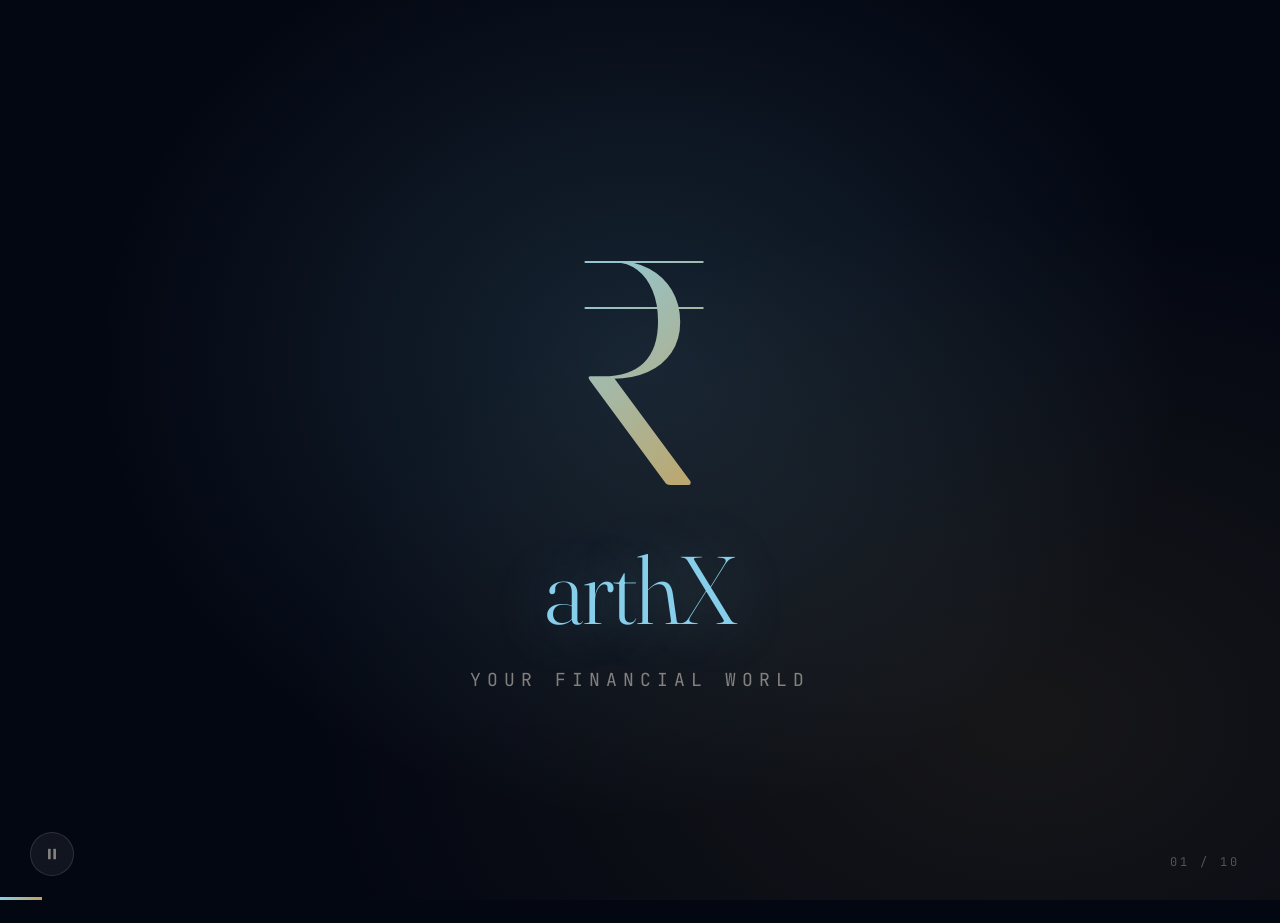
<file: brag-output/launch-video.html>
<!DOCTYPE html>
<html lang="en">
<head>
  <meta charset="UTF-8"/>
  <meta name="viewport" content="width=device-width, initial-scale=1.0"/>
  <title>arthX — Launch Video</title>
  <link href="https://fonts.googleapis.com/css2?family=Fraunces:opsz,wght@9..144,300..600&family=Space+Grotesk:wght@300;400;500;600&family=JetBrains+Mono:wght@100..800&display=swap" rel="stylesheet">
  <style>
    *, *::before, *::after { margin:0; padding:0; box-sizing:border-box; }

    :root {
      --bg: #030712;
      --sky: #87ceeb;
      --gold: #c5a059;
      --cream: #f3ece0;
      --mono: 'JetBrains Mono', monospace;
      --serif: 'Fraunces', serif;
      --sans: 'Space Grotesk', sans-serif;
    }

    body {
      background: var(--bg);
      color: var(--cream);
      font-family: var(--sans);
      overflow: hidden;
      width: 100vw;
      height: 100vh;
    }

    .scene {
      position: absolute;
      inset: 0;
      display: flex;
      align-items: center;
      justify-content: center;
      flex-direction: column;
      text-align: center;
      padding: 40px;
      opacity: 0;
      transform: scale(1.05);
      transition: opacity 1.2s cubic-bezier(0.25,1,0.5,1), transform 1.2s cubic-bezier(0.25,1,0.5,1);
      pointer-events: none;
    }
    .scene.active {
      opacity: 1;
      transform: scale(1);
      pointer-events: auto;
    }
    .scene.exit {
      opacity: 0;
      transform: scale(0.95);
    }

    /* ── Scene 1: Intro / Logo ── */
    .s1-bg {
      position: absolute;
      inset: 0;
      background:
        radial-gradient(ellipse at 50% 40%, rgba(135,206,235,0.15) 0%, transparent 60%),
        radial-gradient(ellipse at 80% 80%, rgba(197,160,89,0.1) 0%, transparent 50%),
        var(--bg);
    }
    .s1-rupee {
      font-family: var(--serif);
      font-size: 320px;
      font-weight: 300;
      color: transparent;
      background: linear-gradient(135deg, var(--sky), var(--gold));
      -webkit-background-clip: text;
      background-clip: text;
      opacity: 0;
      animation: rupeeIn 2s 0.5s forwards;
      line-height: 1;
    }
    @keyframes rupeeIn {
      0% { opacity:0; transform:scale(0.3) rotate(-20deg); filter:blur(20px); }
      60% { opacity:1; transform:scale(1.1) rotate(2deg); filter:blur(0); }
      100% { opacity:1; transform:scale(1) rotate(0deg); filter:blur(0); }
    }
    .s1-logo {
      font-family: var(--serif);
      font-size: 96px;
      font-weight: 300;
      letter-spacing: -2px;
      color: var(--sky);
      text-shadow: 0 0 60px rgba(135,206,235,0.4);
      opacity: 0;
      animation: fadeUp 1.2s 1.8s forwards;
    }
    .s1-tagline {
      font-family: var(--mono);
      font-size: 18px;
      letter-spacing: 6px;
      color: rgba(243,236,224,0.5);
      margin-top: 20px;
      opacity: 0;
      animation: fadeUp 1s 2.4s forwards;
    }
    @keyframes fadeUp {
      from { opacity:0; transform:translateY(30px); }
      to { opacity:1; transform:translateY(0); }
    }

    /* ── Scene 2: Problem ── */
    .s2-content {
      text-align: center;
      max-width: 1200px;
    }
    .s2-stat {
      font-family: var(--serif);
      font-size: 180px;
      font-weight: 300;
      background: linear-gradient(135deg, #ff6b6b, #ff9f43);
      -webkit-background-clip: text;
      background-clip: text;
      color: transparent;
      opacity: 0;
      animation: fadeUp 1s 0.3s forwards;
      line-height: 1;
    }
    .s2-text {
      font-size: 36px;
      font-weight: 300;
      color: rgba(243,236,224,0.7);
      margin-top: 30px;
      opacity: 0;
      animation: fadeUp 1s 0.8s forwards;
      line-height: 1.5;
    }
    .s2-sub {
      font-family: var(--mono);
      font-size: 14px;
      letter-spacing: 4px;
      color: rgba(255,107,107,0.6);
      margin-top: 20px;
      opacity: 0;
      animation: fadeUp 1s 1.2s forwards;
    }

    /* ── Scene 3: Solution ── */
    .s3-content {
      text-align: center;
      max-width: 1400px;
    }
    .s3-kicker {
      font-family: var(--mono);
      font-size: 14px;
      letter-spacing: 6px;
      color: var(--sky);
      opacity: 0;
      animation: fadeUp 0.8s 0.2s forwards;
    }
    .s3-heading {
      font-family: var(--serif);
      font-size: 100px;
      font-weight: 300;
      line-height: 1.15;
      margin-top: 30px;
      opacity: 0;
      animation: fadeUp 1s 0.6s forwards;
    }
    .s3-heading em {
      font-style: italic;
      color: var(--sky);
    }
    .s3-desc {
      font-size: 28px;
      font-weight: 300;
      color: rgba(243,236,224,0.6);
      margin-top: 30px;
      max-width: 900px;
      margin-left: auto;
      margin-right: auto;
      line-height: 1.6;
      opacity: 0;
      animation: fadeUp 1s 1s forwards;
    }

    /* ── Scene 4: Features Grid ── */
    .s4-content {
      width: 100%;
      padding: 0 120px;
    }
    .s4-kicker {
      font-family: var(--mono);
      font-size: 14px;
      letter-spacing: 6px;
      color: var(--gold);
      margin-bottom: 50px;
      text-align: center;
      opacity: 0;
      animation: fadeUp 0.8s 0.2s forwards;
    }
    .s4-grid {
      display: grid;
      grid-template-columns: repeat(3, 1fr);
      gap: 30px;
    }
    .s4-card {
      background: rgba(255,255,255,0.03);
      border: 1px solid rgba(255,255,255,0.06);
      border-radius: 20px;
      padding: 50px 40px;
      backdrop-filter: blur(10px);
      opacity: 0;
      transform: translateY(40px);
    }
    .s4-card-num {
      font-family: var(--mono);
      font-size: 12px;
      color: var(--sky);
      letter-spacing: 3px;
      margin-bottom: 20px;
    }
    .s4-card h3 {
      font-family: var(--serif);
      font-size: 32px;
      font-weight: 400;
      margin-bottom: 15px;
    }
    .s4-card p {
      font-size: 16px;
      font-weight: 300;
      color: rgba(243,236,224,0.5);
      line-height: 1.6;
    }

    /* ── Scene 5: Dashboard Showcase ── */
    .s5-content {
      text-align: center;
      max-width: 1600px;
      width: 100%;
      padding: 0 80px;
    }
    .s5-kicker {
      font-family: var(--mono);
      font-size: 14px;
      letter-spacing: 6px;
      color: var(--sky);
      opacity: 0;
      animation: fadeUp 0.8s 0.2s forwards;
    }
    .s5-heading {
      font-family: var(--serif);
      font-size: 72px;
      font-weight: 300;
      margin: 20px 0 50px;
      opacity: 0;
      animation: fadeUp 1s 0.5s forwards;
    }
    .s5-modules {
      display: flex;
      gap: 20px;
      justify-content: center;
      flex-wrap: wrap;
    }
    .s5-mod {
      background: rgba(135,206,235,0.08);
      border: 1px solid rgba(135,206,235,0.15);
      border-radius: 12px;
      padding: 18px 32px;
      font-family: var(--mono);
      font-size: 13px;
      letter-spacing: 2px;
      color: var(--sky);
      opacity: 0;
      transform: translateY(20px) scale(0.9);
    }

    /* ── Scene 6: AI Assistant ── */
    .s6-content {
      text-align: center;
      max-width: 1200px;
    }
    .s6-ai-glow {
      width: 200px;
      height: 200px;
      border-radius: 50%;
      background: radial-gradient(circle, rgba(135,206,235,0.3), transparent 70%);
      margin: 0 auto 40px;
      display: flex;
      align-items: center;
      justify-content: center;
      opacity: 0;
      animation: pulseGlow 2s 0.3s forwards;
    }
    @keyframes pulseGlow {
      0% { opacity:0; transform:scale(0.5); }
      50% { opacity:1; transform:scale(1.1); }
      100% { opacity:1; transform:scale(1); }
    }
    .s6-ai-icon {
      font-size: 80px;
      color: var(--sky);
    }
    .s6-heading {
      font-family: var(--serif);
      font-size: 80px;
      font-weight: 300;
      opacity: 0;
      animation: fadeUp 1s 0.6s forwards;
    }
    .s6-heading em { font-style: italic; color: var(--sky); }
    .s6-chat {
      margin-top: 40px;
      background: rgba(255,255,255,0.03);
      border: 1px solid rgba(255,255,255,0.08);
      border-radius: 16px;
      padding: 30px 50px;
      font-size: 22px;
      font-weight: 300;
      color: rgba(243,236,224,0.6);
      font-style: italic;
      opacity: 0;
      animation: fadeUp 1s 1s forwards;
    }

    /* ── Scene 7: Multilingual ── */
    .s7-content { text-align: center; }
    .s7-heading {
      font-family: var(--serif);
      font-size: 72px;
      font-weight: 300;
      margin-bottom: 60px;
      opacity: 0;
      animation: fadeUp 1s 0.3s forwards;
    }
    .s7-langs {
      display: flex;
      gap: 30px;
      flex-wrap: wrap;
      justify-content: center;
      max-width: 1200px;
    }
    .s7-lang {
      font-family: var(--mono);
      font-size: 16px;
      letter-spacing: 3px;
      padding: 15px 30px;
      border: 1px solid rgba(135,206,235,0.15);
      border-radius: 40px;
      color: var(--sky);
      opacity: 0;
      transform: scale(0.8);
    }

    /* ── Scene 8: XP / Gamification ── */
    .s8-content { text-align: center; }
    .s8-kicker {
      font-family: var(--mono);
      font-size: 14px;
      letter-spacing: 6px;
      color: var(--gold);
      opacity: 0;
      animation: fadeUp 0.8s 0.2s forwards;
    }
    .s8-heading {
      font-family: var(--serif);
      font-size: 72px;
      font-weight: 300;
      margin: 20px 0 50px;
      opacity: 0;
      animation: fadeUp 1s 0.5s forwards;
    }
    .s8-heading em { font-style: italic; color: var(--sky); }
    .s8-ranks {
      display: flex;
      gap: 30px;
      justify-content: center;
      align-items: flex-end;
    }
    .s8-rank {
      display: flex;
      flex-direction: column;
      align-items: center;
      gap: 15px;
      opacity: 0;
      transform: translateY(30px);
    }
    .s8-rank-bar {
      width: 80px;
      border-radius: 8px 8px 0 0;
      background: linear-gradient(180deg, var(--sky), rgba(135,206,235,0.2));
    }
    .s8-rank-name {
      font-family: var(--mono);
      font-size: 13px;
      letter-spacing: 2px;
      color: var(--cream);
    }
    .s8-rank-xp {
      font-family: var(--mono);
      font-size: 11px;
      color: rgba(243,236,224,0.4);
    }

    /* ── Scene 9: Government Schemes ── */
    .s9-content { text-align: center; max-width: 1300px; }
    .s9-kicker {
      font-family: var(--mono);
      font-size: 14px;
      letter-spacing: 6px;
      color: #FF9800;
      opacity: 0;
      animation: fadeUp 0.8s 0.2s forwards;
    }
    .s9-heading {
      font-family: var(--serif);
      font-size: 72px;
      font-weight: 300;
      margin: 20px 0 50px;
      opacity: 0;
      animation: fadeUp 1s 0.5s forwards;
    }
    .s9-heading em { font-style: italic; color: #FF9800; }
    .s9-schemes {
      display: flex;
      gap: 25px;
      justify-content: center;
      flex-wrap: wrap;
    }
    .s9-scheme {
      background: rgba(255,152,0,0.06);
      border: 1px solid rgba(255,152,0,0.15);
      border-radius: 16px;
      padding: 30px 40px;
      min-width: 280px;
      text-align: left;
      opacity: 0;
      transform: translateY(30px);
    }
    .s9-scheme h4 {
      font-family: var(--serif);
      font-size: 24px;
      font-weight: 400;
      margin-bottom: 8px;
      color: #FF9800;
    }
    .s9-scheme p {
      font-size: 14px;
      font-weight: 300;
      color: rgba(243,236,224,0.5);
      line-height: 1.5;
    }

    /* ── Scene 10: CTA / Finale ── */
    .s10-bg {
      position: absolute;
      inset: 0;
      background:
        radial-gradient(ellipse at 30% 50%, rgba(135,206,235,0.12) 0%, transparent 50%),
        radial-gradient(ellipse at 70% 50%, rgba(197,160,89,0.1) 0%, transparent 50%),
        var(--bg);
    }
    .s10-content { text-align: center; position: relative; z-index: 1; }
    .s10-heading {
      font-family: var(--serif);
      font-size: 110px;
      font-weight: 300;
      line-height: 1.15;
      opacity: 0;
      animation: fadeUp 1.2s 0.3s forwards;
    }
    .s10-heading em { font-style: italic; color: var(--sky); }
    .s10-sub {
      font-family: var(--mono);
      font-size: 20px;
      letter-spacing: 8px;
      color: var(--gold);
      margin-top: 40px;
      opacity: 0;
      animation: fadeUp 1s 1s forwards;
    }

    /* ── Progress bar ── */
    .progress-bar {
      position: fixed;
      bottom: 0;
      left: 0;
      height: 3px;
      background: linear-gradient(90deg, var(--sky), var(--gold));
      z-index: 999;
      transition: width 0.3s linear;
    }

    /* ── Scene counter ── */
    .scene-counter {
      position: fixed;
      bottom: 30px;
      right: 40px;
      font-family: var(--mono);
      font-size: 12px;
      letter-spacing: 3px;
      color: rgba(243,236,224,0.3);
      z-index: 999;
    }

    /* ── Particles ── */
    .particle {
      position: fixed;
      width: 2px;
      height: 2px;
      background: var(--sky);
      border-radius: 50%;
      opacity: 0;
      pointer-events: none;
      z-index: 0;
    }

    /* ── Pause button ── */
    .pause-btn {
      position: fixed;
      bottom: 24px;
      left: 30px;
      z-index: 1000;
      background: rgba(255,255,255,0.06);
      border: 1px solid rgba(255,255,255,0.12);
      border-radius: 50%;
      width: 44px;
      height: 44px;
      display: flex;
      align-items: center;
      justify-content: center;
      cursor: pointer;
      transition: all 0.3s ease;
      backdrop-filter: blur(8px);
    }
    .pause-btn:hover {
      background: rgba(255,255,255,0.12);
      border-color: rgba(255,255,255,0.25);
      transform: scale(1.1);
    }
    .pause-btn svg {
      fill: rgba(243,236,224,0.5);
      transition: fill 0.3s ease;
    }
    .pause-btn:hover svg { fill: rgba(243,236,224,0.9); }
  </style>
</head>
<body>

  <!-- Ambient particles -->
  <div id="particles"></div>

  <!-- Progress -->
  <div class="progress-bar" id="progress"></div>
  <div class="scene-counter" id="counter">01 / 10</div>
  <button class="pause-btn" id="pauseBtn" aria-label="Pause">
    <svg id="pauseIcon" width="16" height="16" viewBox="0 0 24 24"><rect x="6" y="4" width="4" height="16" rx="1"/><rect x="14" y="4" width="4" height="16" rx="1"/></svg>
    <svg id="playIcon" width="16" height="16" viewBox="0 0 24 24" style="display:none;"><path d="M8 5v14l11-7z"/></svg>
  </button>

  <!-- SCENE 1: Intro -->
  <div class="scene active" id="scene1">
    <div class="s1-bg"></div>
    <div class="s1-rupee">₹</div>
    <div class="s1-logo">arthX</div>
    <div class="s1-tagline">YOUR FINANCIAL WORLD</div>
  </div>

  <!-- SCENE 2: Problem -->
  <div class="scene" id="scene2">
    <div class="s2-content">
      <div class="s2-stat">76%</div>
      <div class="s2-text">of Indians lack basic<br>financial literacy</div>
      <div class="s2-sub">SOURCE: NATIONAL CENTRE FOR FINANCIAL EDUCATION, 2024</div>
    </div>
  </div>

  <!-- SCENE 3: Solution -->
  <div class="scene" id="scene3">
    <div class="s3-content">
      <div class="s3-kicker">INTRODUCING</div>
      <h1 class="s3-heading">Don't just earn.<br><em>Build</em> what comes next.</h1>
      <p class="s3-desc">arthX is your financial companion — learn, manage, invest, and grow. Built for India's next generation of wealth builders.</p>
    </div>
  </div>

  <!-- SCENE 4: Features -->
  <div class="scene" id="scene4">
    <div class="s4-content">
      <div class="s4-kicker">EVERYTHING YOU NEED</div>
      <div class="s4-grid">
        <div class="s4-card" id="card1">
          <div class="s4-card-num">01</div>
          <h3>Money Manager</h3>
          <p>Track expenses, calculate net worth, and understand where every rupee goes.</p>
        </div>
        <div class="s4-card" id="card2">
          <div class="s4-card-num">02</div>
          <h3>Portfolio Builder</h3>
          <p>Build and simulate investment portfolios with real compound growth projections.</p>
        </div>
        <div class="s4-card" id="card3">
          <div class="s4-card-num">03</div>
          <h3>arthX Academy</h3>
          <p>Curated video courses on finance, entrepreneurship, and government schemes. Earn XP as you learn.</p>
        </div>
        <div class="s4-card" id="card4">
          <div class="s4-card-num">04</div>
          <h3>Rural Enterprise Advisor</h3>
          <p>Business assessment, market analysis, and scheme calculators for rural entrepreneurs.</p>
        </div>
        <div class="s4-card" id="card5">
          <div class="s4-card-num">05</div>
          <h3>Tax & Safety Centre</h3>
          <p>Understand taxes, protect against fraud, and stay financially safe.</p>
        </div>
        <div class="s4-card" id="card6">
          <div class="s4-card-num">06</div>
          <h3>Financial DNA</h3>
          <p>Discover your financial personality and get personalized guidance.</p>
        </div>
      </div>
    </div>
  </div>

  <!-- SCENE 5: Dashboard -->
  <div class="scene" id="scene5">
    <div class="s5-content">
      <div class="s5-kicker">ONE PREMIUM DASHBOARD</div>
      <h2 class="s5-heading">10 Modules. One Place.</h2>
      <div class="s5-modules">
        <div class="s5-mod" id="mod1">RURAL ENTERPRISE</div>
        <div class="s5-mod" id="mod2">MONEY MANAGER</div>
        <div class="s5-mod" id="mod3">NET WORTH</div>
        <div class="s5-mod" id="mod4">PORTFOLIO</div>
        <div class="s5-mod" id="mod5">PORTFOLIO LAB</div>
        <div class="s5-mod" id="mod6">FINANCIAL DNA</div>
        <div class="s5-mod" id="mod7">ACADEMY</div>
        <div class="s5-mod" id="mod8">COMMUNITY</div>
        <div class="s5-mod" id="mod9">TAX CENTRE</div>
        <div class="s5-mod" id="mod10">SAFETY CENTRE</div>
      </div>
    </div>
  </div>

  <!-- SCENE 6: AI -->
  <div class="scene" id="scene6">
    <div class="s6-content">
      <div class="s6-ai-glow">
        <span class="s6-ai-icon">✦</span>
      </div>
      <h2 class="s6-heading">Powered by<br><em>arthX AI</em></h2>
      <div class="s6-chat">"What happens if I increase my equity allocation to 60%?"</div>
    </div>
  </div>

  <!-- SCENE 7: Multilingual -->
  <div class="scene" id="scene7">
    <div class="s7-content">
      <h2 class="s7-heading">Built for all of India.</h2>
      <div class="s7-langs">
        <div class="s7-lang" id="lang1">ENGLISH</div>
        <div class="s7-lang" id="lang2">हिंदी</div>
        <div class="s7-lang" id="lang3">मराठी</div>
        <div class="s7-lang" id="lang4">বাংলা</div>
        <div class="s7-lang" id="lang5">తెలుగు</div>
        <div class="s7-lang" id="lang6">தமிழ்</div>
        <div class="s7-lang" id="lang7">ગુજરાતી</div>
        <div class="s7-lang" id="lang8">ಕನ್ನಡ</div>
        <div class="s7-lang" id="lang9">മലയാളം</div>
        <div class="s7-lang" id="lang10">ਪੰਜਾਬੀ</div>
      </div>
    </div>
  </div>

  <!-- SCENE 8: XP / Gamification -->
  <div class="scene" id="scene8">
    <div class="s8-content">
      <div class="s8-kicker">LEARN & EARN XP</div>
      <h2 class="s8-heading">Rise through the <em>ranks.</em></h2>
      <div class="s8-ranks">
        <div class="s8-rank" id="rank1">
          <div class="s8-rank-bar" style="height:40px; opacity:0.4;"></div>
          <span class="s8-rank-name">NOVICE</span>
          <span class="s8-rank-xp">0 XP</span>
        </div>
        <div class="s8-rank" id="rank2">
          <div class="s8-rank-bar" style="height:70px; opacity:0.55;"></div>
          <span class="s8-rank-name">APPRENTICE</span>
          <span class="s8-rank-xp">150 XP</span>
        </div>
        <div class="s8-rank" id="rank3">
          <div class="s8-rank-bar" style="height:100px; opacity:0.7;"></div>
          <span class="s8-rank-name">SCHOLAR</span>
          <span class="s8-rank-xp">500 XP</span>
        </div>
        <div class="s8-rank" id="rank4">
          <div class="s8-rank-bar" style="height:140px; opacity:0.85;"></div>
          <span class="s8-rank-name">MASTER</span>
          <span class="s8-rank-xp">1000 XP</span>
        </div>
        <div class="s8-rank" id="rank5">
          <div class="s8-rank-bar" style="height:180px; background: linear-gradient(180deg, var(--gold), rgba(197,160,89,0.3));"></div>
          <span class="s8-rank-name" style="color:var(--gold);">LEGEND</span>
          <span class="s8-rank-xp">1500 XP</span>
        </div>
      </div>
    </div>
  </div>

  <!-- SCENE 9: Government Schemes -->
  <div class="scene" id="scene9">
    <div class="s9-content">
      <div class="s9-kicker">GOVERNMENT SCHEMES</div>
      <h2 class="s9-heading">Navigate <em>India's</em> opportunities.</h2>
      <div class="s9-schemes">
        <div class="s9-scheme" id="scheme1">
          <h4>MUDRA Yojana</h4>
          <p>Loans up to ₹10L for micro enterprises — Shishu, Kishore, Tarun categories.</p>
        </div>
        <div class="s9-scheme" id="scheme2">
          <h4>Stand-Up India</h4>
          <p>₹10L–₹1Cr loans for SC/ST and women entrepreneurs.</p>
        </div>
        <div class="s9-scheme" id="scheme3">
          <h4>PMEGP</h4>
          <p>Up to 35% subsidy for rural manufacturing businesses.</p>
        </div>
        <div class="s9-scheme" id="scheme4">
          <h4>Kisan Credit Card</h4>
          <p>Credit for farmers, dairy owners, and fishery entrepreneurs.</p>
        </div>
      </div>
    </div>
  </div>

  <!-- SCENE 10: Finale -->
  <div class="scene" id="scene10">
    <div class="s10-bg"></div>
    <div class="s10-content">
      <h1 class="s10-heading">Don't just earn.<br><em>Build what comes next.</em></h1>
      <div class="s10-sub">arthX — FOR INDIA</div>
    </div>
  </div>

  <script>
    // ── Particles ──
    const particlesEl = document.getElementById('particles');
    for (let i = 0; i < 40; i++) {
      const p = document.createElement('div');
      p.className = 'particle';
      p.style.left = Math.random() * 100 + '%';
      p.style.top = Math.random() * 100 + '%';
      p.style.animationDelay = Math.random() * 5 + 's';
      p.style.opacity = Math.random() * 0.3;
      p.style.width = p.style.height = (1 + Math.random() * 2) + 'px';
      particlesEl.appendChild(p);
    }

    // ── Scene timeline — per-scene durations (ms), total ≈ 45s ──
    const TOTAL_SCENES = 10;
    const DURATIONS = [5000, 4500, 5000, 5500, 4500, 4500, 4500, 4000, 4000, 4500];
    let currentScene = 1;
    let paused = false;
    let pausedAt = 0;       // elapsed ms when paused
    let sceneTimers = [];   // active timeout IDs

    const progress = document.getElementById('progress');
    const counter = document.getElementById('counter');
    const pauseBtn = document.getElementById('pauseBtn');
    const pauseIcon = document.getElementById('pauseIcon');
    const playIcon = document.getElementById('playIcon');
    const totalDuration = DURATIONS.reduce((a, b) => a + b, 0);
    let startTime = Date.now();

    // Progress bar
    function updateProgress() {
      if (!paused) {
        const elapsed = Date.now() - startTime;
        const pct = Math.min((elapsed / totalDuration) * 100, 100);
        progress.style.width = pct + '%';
      }
      requestAnimationFrame(updateProgress);
    }
    requestAnimationFrame(updateProgress);

    function showScene(n) {
      currentScene = n;
      document.querySelectorAll('.scene.active').forEach(s => {
        s.classList.remove('active');
        s.classList.add('exit');
      });

      setTimeout(() => {
        document.querySelectorAll('.scene.exit').forEach(s => s.classList.remove('exit'));
        const scene = document.getElementById('scene' + n);
        if (scene) {
          scene.classList.add('active');
          counter.textContent = String(n).padStart(2,'0') + ' / ' + String(TOTAL_SCENES).padStart(2,'0');
          if (n === 4) animateCards();
          if (n === 5) animateModules();
          if (n === 7) animateLangs();
          if (n === 8) animateRanks();
          if (n === 9) animateSchemes();
        }
      }, 600);
    }

    function animateCards() {
      for (let i = 1; i <= 6; i++) {
        setTimeout(() => {
          const card = document.getElementById('card' + i);
          if (card) { card.style.transition = 'opacity 0.8s ease, transform 0.8s ease'; card.style.opacity = '1'; card.style.transform = 'translateY(0)'; }
        }, i * 250);
      }
    }
    function animateModules() {
      for (let i = 1; i <= 10; i++) {
        setTimeout(() => {
          const mod = document.getElementById('mod' + i);
          if (mod) { mod.style.transition = 'opacity 0.6s ease, transform 0.6s ease'; mod.style.opacity = '1'; mod.style.transform = 'translateY(0) scale(1)'; }
        }, i * 180);
      }
    }
    function animateLangs() {
      for (let i = 1; i <= 10; i++) {
        setTimeout(() => {
          const lang = document.getElementById('lang' + i);
          if (lang) { lang.style.transition = 'opacity 0.5s ease, transform 0.5s ease'; lang.style.opacity = '1'; lang.style.transform = 'scale(1)'; }
        }, i * 200);
      }
    }
    function animateRanks() {
      for (let i = 1; i <= 5; i++) {
        setTimeout(() => {
          const rank = document.getElementById('rank' + i);
          if (rank) { rank.style.transition = 'opacity 0.7s ease, transform 0.7s ease'; rank.style.opacity = '1'; rank.style.transform = 'translateY(0)'; }
        }, i * 300);
      }
    }
    function animateSchemes() {
      for (let i = 1; i <= 4; i++) {
        setTimeout(() => {
          const scheme = document.getElementById('scheme' + i);
          if (scheme) { scheme.style.transition = 'opacity 0.7s ease, transform 0.7s ease'; scheme.style.opacity = '1'; scheme.style.transform = 'translateY(0)'; }
        }, i * 350);
      }
    }

    // Schedule all scene transitions
    function scheduleScenes(offsetMs) {
      sceneTimers.forEach(id => clearTimeout(id));
      sceneTimers = [];
      let cumulative = 0;
      for (let i = 0; i < TOTAL_SCENES - 1; i++) {
        cumulative += DURATIONS[i];
        const remaining = cumulative - offsetMs;
        if (remaining > 0) {
          const sceneNum = i + 2;
          const id = setTimeout(() => showScene(sceneNum), remaining);
          sceneTimers.push(id);
        }
      }
    }

    // Initial schedule
    scheduleScenes(0);

    // Pause / Resume
    pauseBtn.addEventListener('click', () => {
      if (!paused) {
        paused = true;
        pausedAt = Date.now() - startTime;
        sceneTimers.forEach(id => clearTimeout(id));
        sceneTimers = [];
        pauseIcon.style.display = 'none';
        playIcon.style.display = 'block';
      } else {
        paused = false;
        startTime = Date.now() - pausedAt;
        scheduleScenes(pausedAt);
        pauseIcon.style.display = 'block';
        playIcon.style.display = 'none';
      }
    });

    // Spacebar shortcut
    document.addEventListener('keydown', (e) => {
      if (e.code === 'Space') { e.preventDefault(); pauseBtn.click(); }
    });
  </script>
</body>
</html>
</file>
